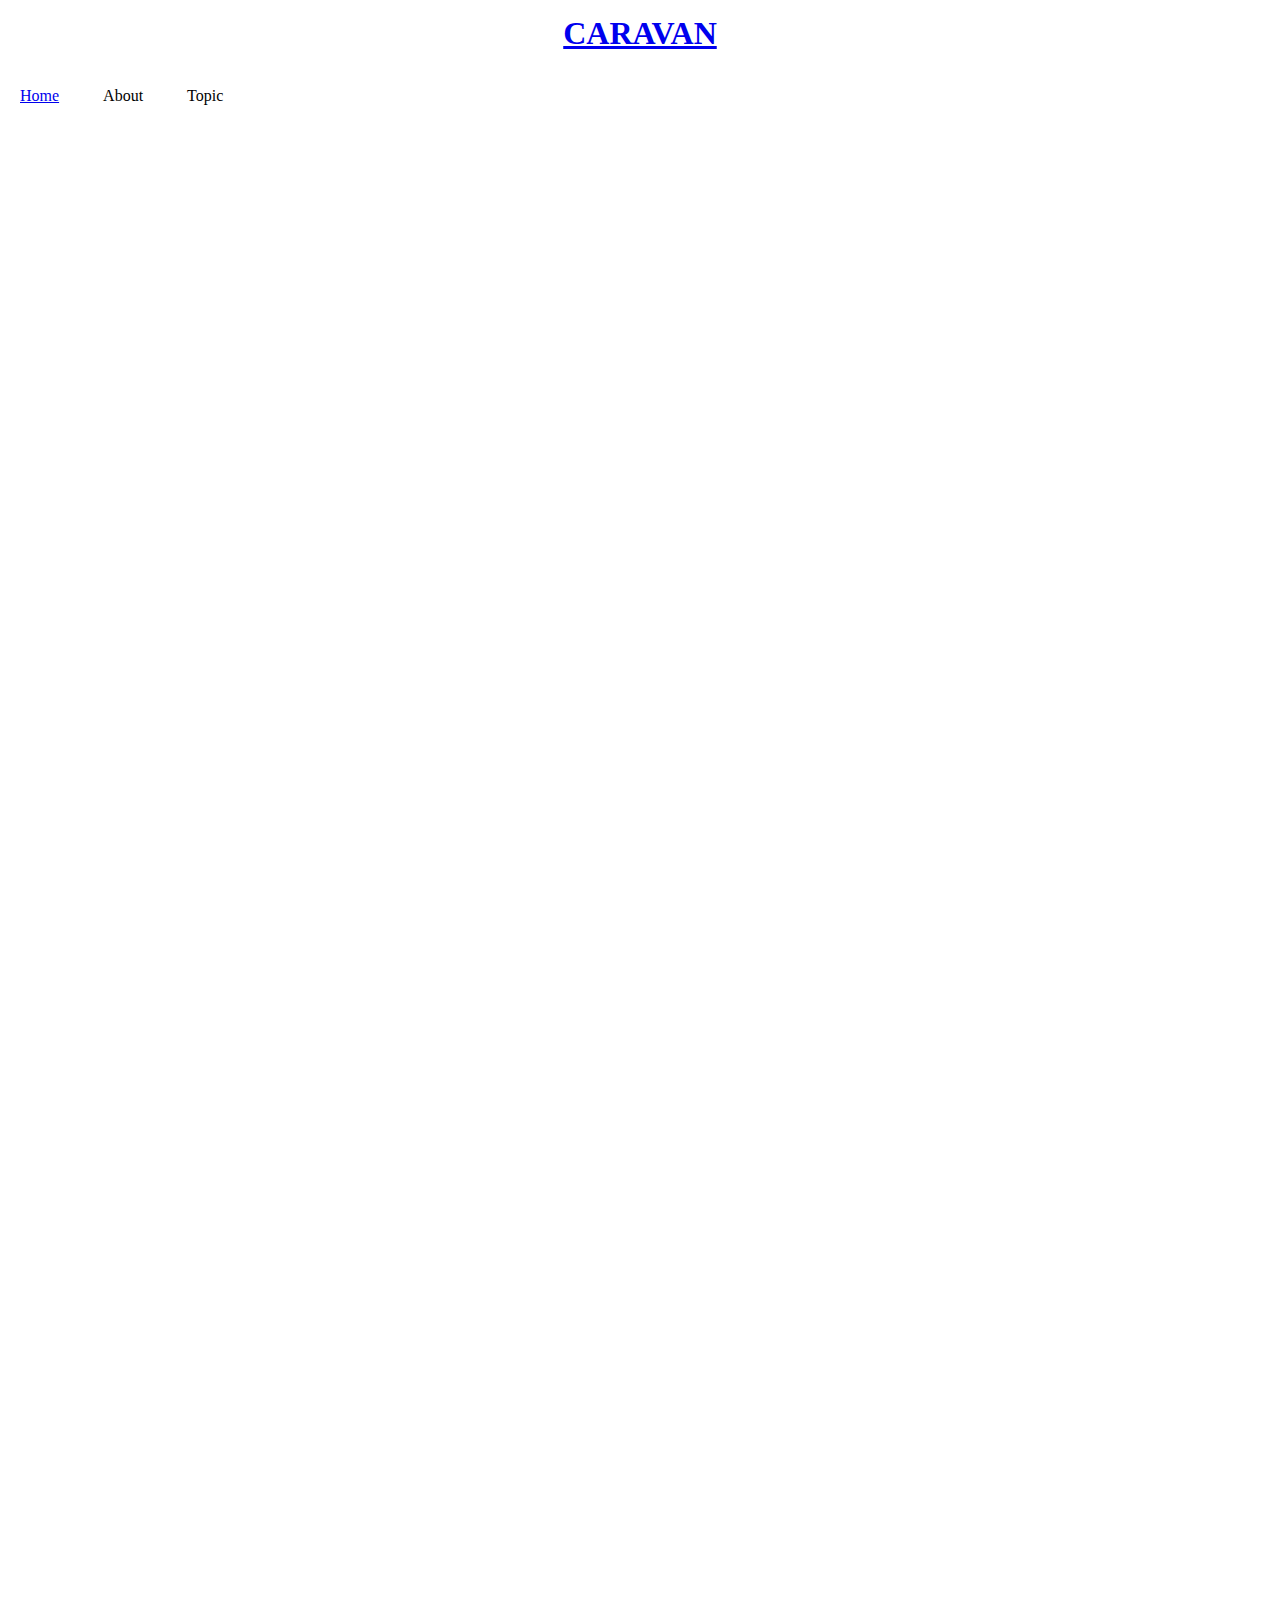
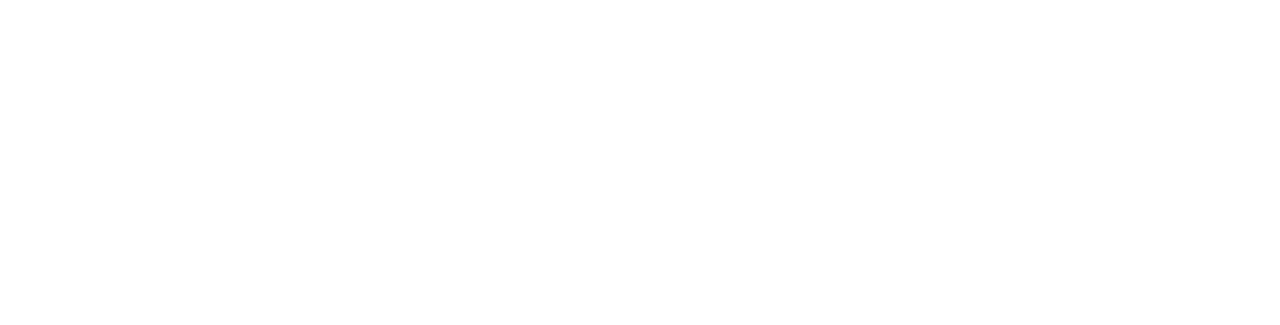
<file: chapter5_exercise/index.html>
<!DOCTYPE html>
<html lang="ja">
  <head>
    <meta charset="UTF-8" />
    <!-- CSSファイルの読み込み -->
    <link rel="stylesheet" href="style.css" />
    <title>CARAVAN</title>
  </head>

  <body>
    <!-- main-visual用のdiv -->
    <header>
      <h1 class="heading">
        <a href="index.html"> CARAVAN </a>
      </h1>
    </header>

    <nav>
      <ul class="nav-list"></ul>
      <li class="nav-list-item">
        <a href="index.html">Home</a>
      </li>
      <li class="nav-list-item">About</li>
      <li class="nav-list-item">Topic</li>
    </nav>

    <div class="main-visual">
      <div class="main-visual-content"></div>
    </div>

    <!-- main用のdiv -->
    <div class="main">
      <div class="blog"></div>
      <div class="sidebar"></div>
    </div>
    <footer></footer>
  </body>
</html>
</file>
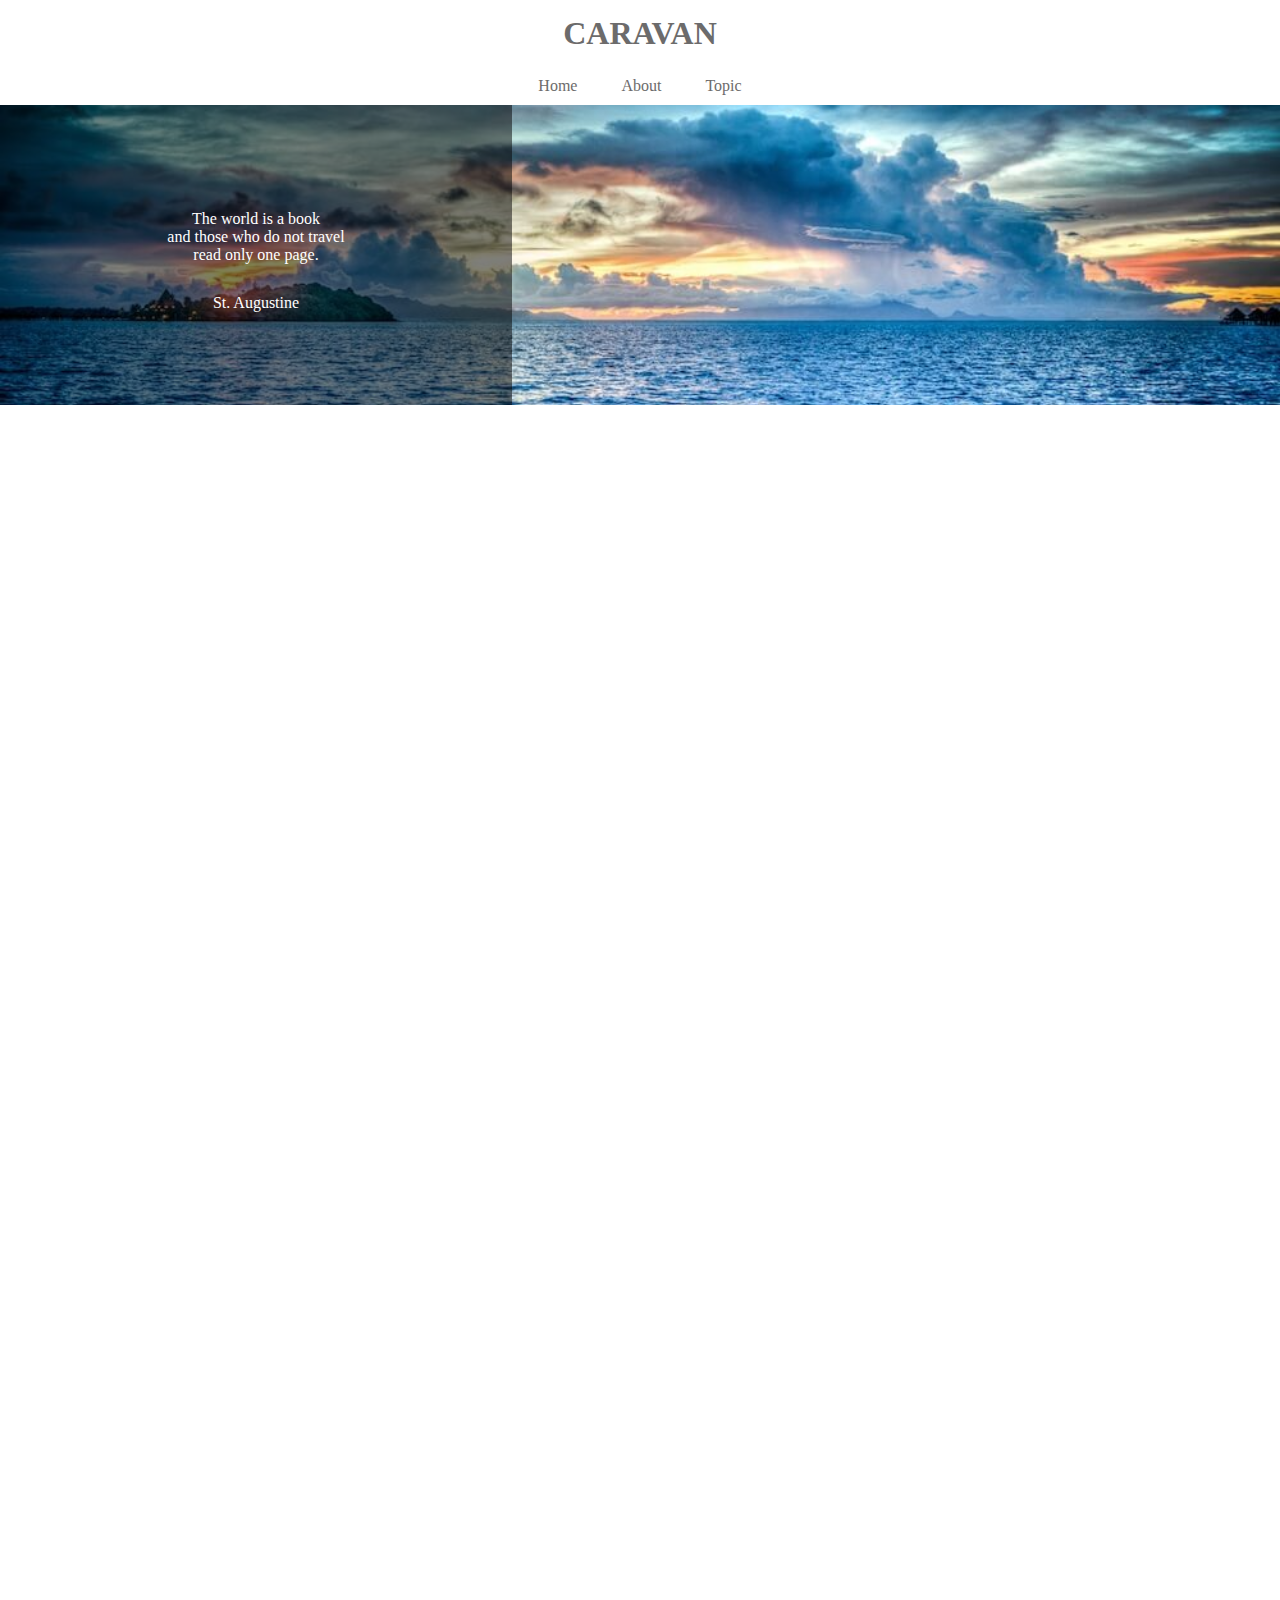
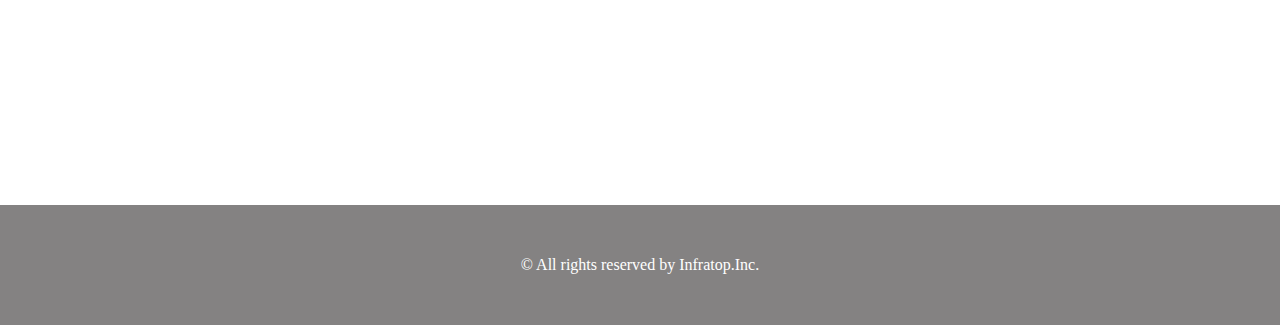
<file: chapter6_practice/index.html>
<!DOCTYPE html>
<html lang="ja">
  <head>
    <meta charset="UTF-8" />
    <!-- CSSファイルの読み込み -->
    <link rel="stylesheet" href="style.css" />
    <title>CARAVAN</title>
  </head>

  <body>
    <!-- header -->
    <header>
      <h1 class="heading">
        <a href="index.html"> CARAVAN </a>
      </h1>
    </header>

    <!-- navigation -->
    <nav>
      <ul class="nav-list">
        <li class="nav-list-item">
          <a href="index.html">Home</a>
        </li>
        <li class="nav-list-item">About</li>
        <li class="nav-list-item">Topic</li>
      </ul>
    </nav>

    <!-- main-visual用のdiv -->
    <div class="main-visual">
      <div class="main-visual-content">
        <!-- pタグ（と文字）を追加 -->
        <p class="main-visual-text">
          The world is a book<br />
          and those who do not travel<br />
          read only one page.
        </p>
        <p class="main-visual-name">St. Augustine</p>
      </div>
    </div>

    <!-- main用のdiv -->
    <div class="main">
      <div class="blog"></div>
      <div class="sidebar"></div>
    </div>

    <!-- footer -->
    <footer>
      <p class="footer-text">© All rights reserved by Infratop.Inc.</p>
    </footer>
  </body>
</html>
</file>
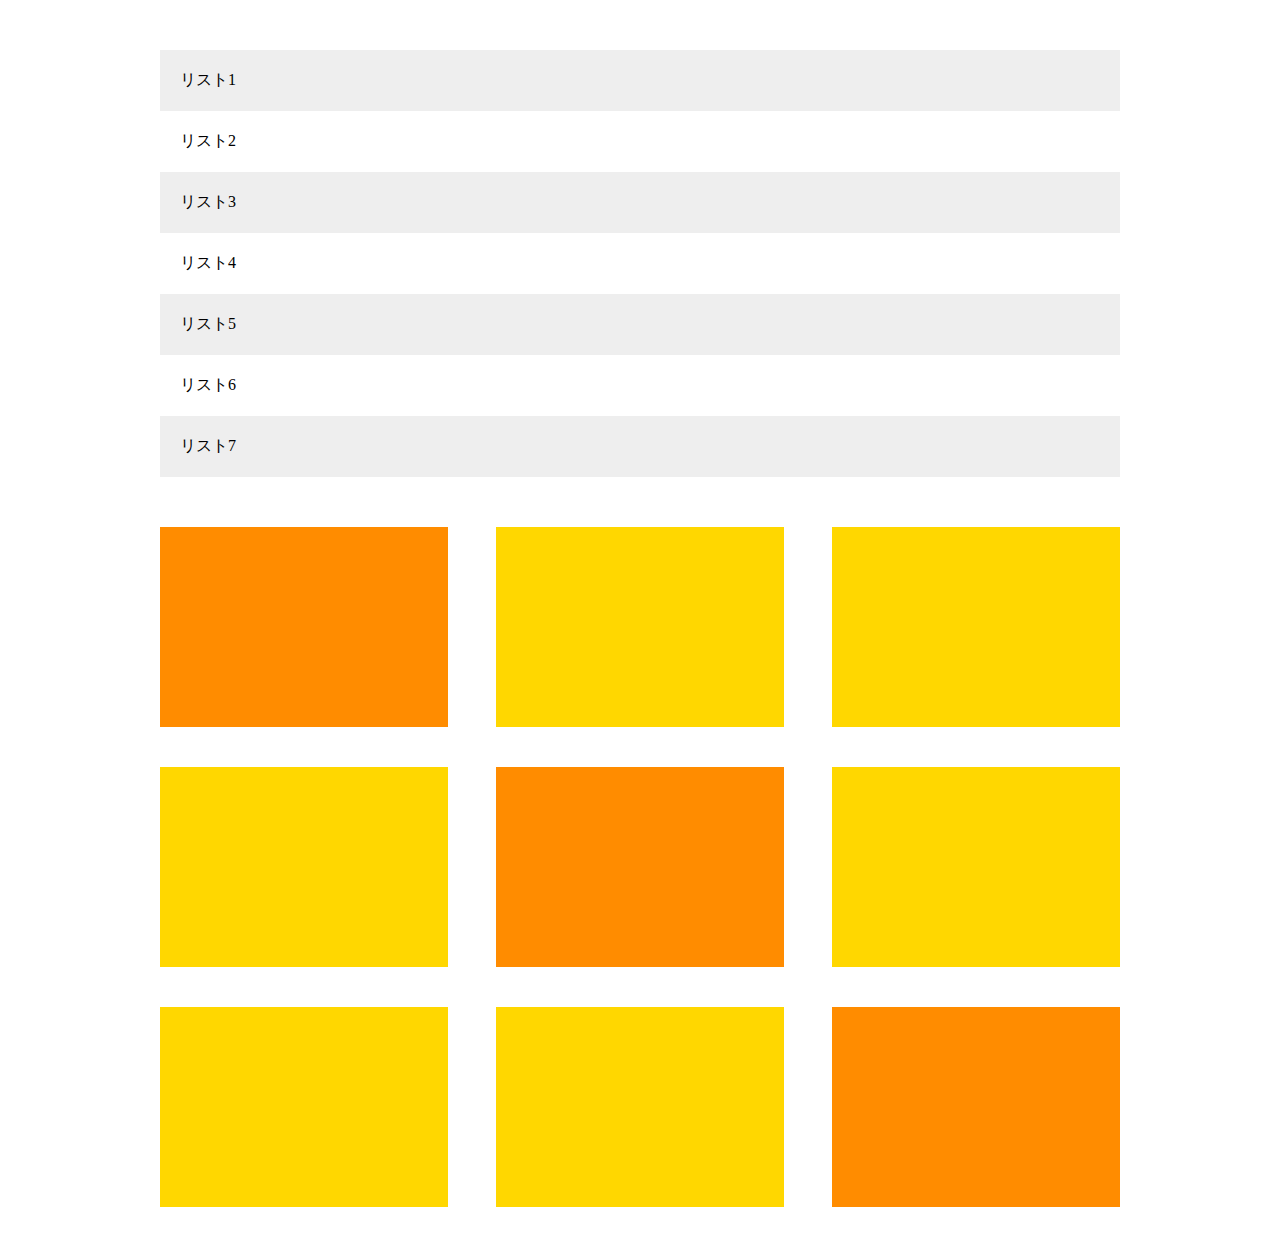
<file: chapter8_exercise/index.html>
<!DOCTYPE html>
<html lang="ja">
  <head>
    <meta charset="UTF-8" />
    <title>8章演習</title>
    <link rel="stylesheet" href="style.css" />
  </head>
  <body>
    <main>
      <ul class="item-list">
        <li class="item">リスト1</li>
        <li class="item">リスト2</li>
        <li class="item">リスト3</li>
        <li class="item">リスト4</li>
        <li class="item">リスト5</li>
        <li class="item">リスト6</li>
        <li class="item">リスト7</li>
      </ul>

      <div class="box-list">
        <div class="box"></div>
        <div class="box"></div>
        <div class="box"></div>
        <div class="box"></div>
        <div class="box"></div>
        <div class="box"></div>
        <div class="box"></div>
        <div class="box"></div>
        <div class="box"></div>
      </div>
    </main>
  </body>
</html>
</file>
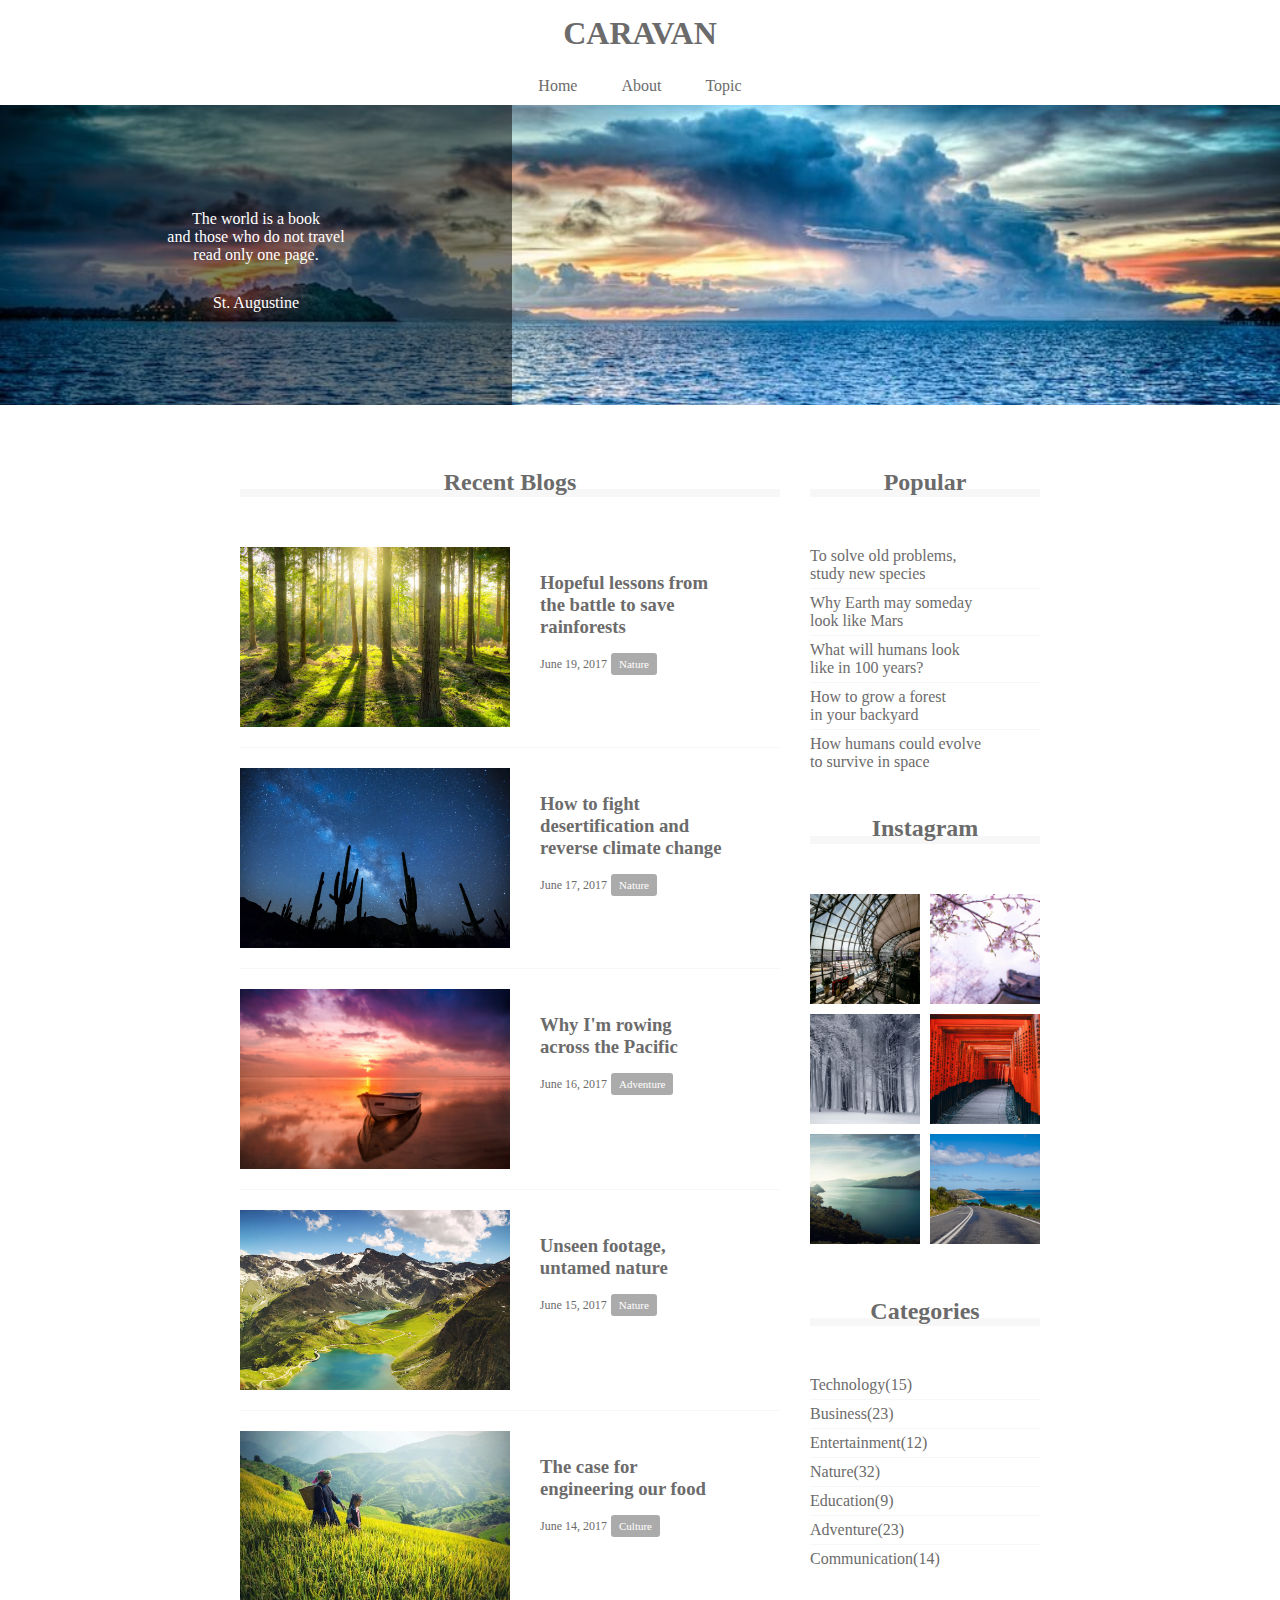
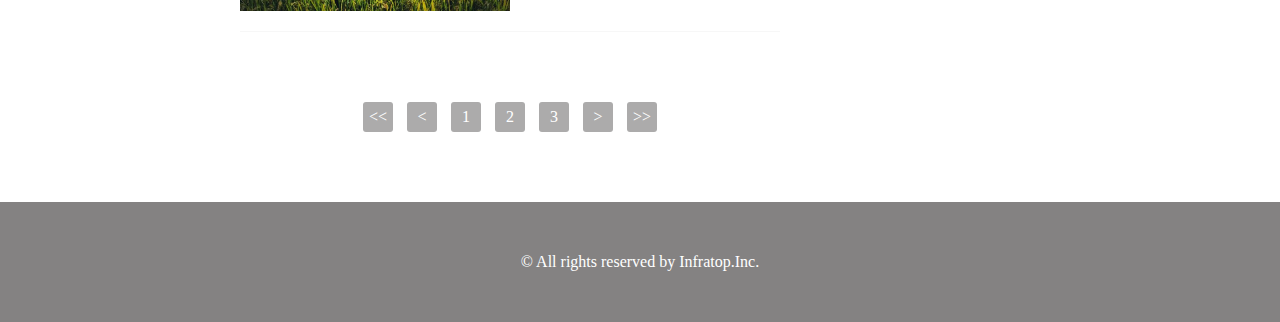
<file: chapter8_prctice/index.html>
<!DOCTYPE html>
<html lang="ja">
  <head>
    <meta charset="UTF-8" />
    <!-- CSSファイルの読み込み -->
    <link rel="stylesheet" href="style.css" />
    <title>CARAVAN</title>
  </head>

  <body>
    <!-- header -->
    <header>
      <h1 class="heading">
        <a href="index.html"> CARAVAN </a>
      </h1>
    </header>

    <!-- navigation -->
    <nav>
      <ul class="nav-list">
        <li class="nav-list-item">
          <a href="index.html">Home</a>
        </li>
        <li class="nav-list-item">About</li>
        <li class="nav-list-item">Topic</li>
      </ul>
    </nav>

    <!-- main-visual用のdiv -->
    <div class="main-visual">
      <div class="main-visual-content">
        <p class="main-visual-text">
          The world is a book<br />
          and those who do not travel<br />
          read only one page.
        </p>
        <p class="main-visual-name">St. Augustine</p>
      </div>
    </div>

    <!-- main用のdiv -->
    <main>
      <section class="blog">
        <h2 class="blog-heading">Recent Blogs</h2>
        <div class="blog-box">
          <div class="blog-item">
            <img class="blog-image" src="img/forest.jpg" />
            <section class="blog-text">
              <h3 class="blog-text-heading">
                <a href="single.html">
                  Hopeful lessons from<br />
                  the battle to save<br />
                  rainforests
                </a>
              </h3>
              <p class="blog-date">June 19, 2017</p>
              <span class="category">Nature</span>
            </section>
          </div>
          <div class="blog-item">
            <img class="blog-image" src="img/desert.jpg" />
            <section class="blog-text">
              <h3 class="blog-text-heading">
                <a href="single.html">
                  How to fight<br />
                  desertification and<br />
                  reverse climate change
                </a>
              </h3>
              <p class="blog-date">June 17, 2017</p>
              <span class="category">Nature</span>
            </section>
          </div>
          <div class="blog-item">
            <img class="blog-image" src="img/sunset.jpg" />
            <section class="blog-text">
              <h3 class="blog-text-heading">
                <a href="single.html">
                  Why I'm rowing<br />
                  across the Pacific
                </a>
              </h3>
              <p class="blog-date">June 16, 2017</p>
              <span class="category">Adventure</span>
            </section>
          </div>
          <div class="blog-item">
            <img class="blog-image" src="img/italy.jpg" />
            <section class="blog-text">
              <h3 class="blog-text-heading">
                <a href="single.html">
                  Unseen footage,<br />
                  untamed nature
                </a>
              </h3>
              <p class="blog-date">June 15, 2017</p>
              <span class="category">Nature</span>
            </section>
          </div>
          <div class="blog-item">
            <img class="blog-image" src="img/asia.jpg" />
            <section class="blog-text">
              <h3 class="blog-text-heading">
                <a href="single.html">
                  The case for<br />
                  engineering our food
                </a>
              </h3>
              <p class="blog-date">June 14, 2017</p>
              <span class="category">Culture</span>
            </section>
          </div>
        </div>
        <div class="pagination">
          <p><<</p>
          <p><</p>
          <p>1</p>
          <p>2</p>
          <p>3</p>
          <p>></p>
          <p>>></p>
        </div>
      </section>

      <div class="sidebar">
        <section class="popular">
          <h2 class="sidebar-heading common-heading">Popular</h2>
          <div class="sidebar-contents">
            <p class="popular-text">To solve old problems,<br />study new species</p>
            <p class="popular-text">Why Earth may someday<br />look like Mars</p>
            <p class="popular-text">What will humans look<br />like in 100 years?</p>
            <p class="popular-text">How to grow a forest<br />in your backyard</p>
            <p class="popular-text">How humans could evolve<br />to survive in space</p>
          </div>
        </section>
        <section class="instagram">
          <h2 class="instagram-heading common-heading">Instagram</h2>
          <div class="sidebar-contents">
            <div class="instagram-box"></div>
            <div class="instagram-box"></div>
            <div class="instagram-box"></div>
            <div class="instagram-box"></div>
            <div class="instagram-box"></div>
            <div class="instagram-box"></div>
          </div>
        </section>
        <section class="categories">
          <h2 class="categories-heading common-heading">Categories</h2>
          <div class="sidebar-contents">
            <p class="categories-text">Technology(15)</p>
            <p class="categories-text">Business(23)</p>
            <p class="categories-text">Entertainment(12)</p>
            <p class="categories-text">Nature(32)</p>
            <p class="categories-text">Education(9)</p>
            <p class="categories-text">Adventure(23)</p>
            <p class="categories-text">Communication(14)</p>
          </div>
        </section>
      </div>
    </main>

    <!-- footer -->
    <footer>
      <p class="footer-text">© All rights reserved by Infratop.Inc.</p>
    </footer>
  </body>
</html>
</file>
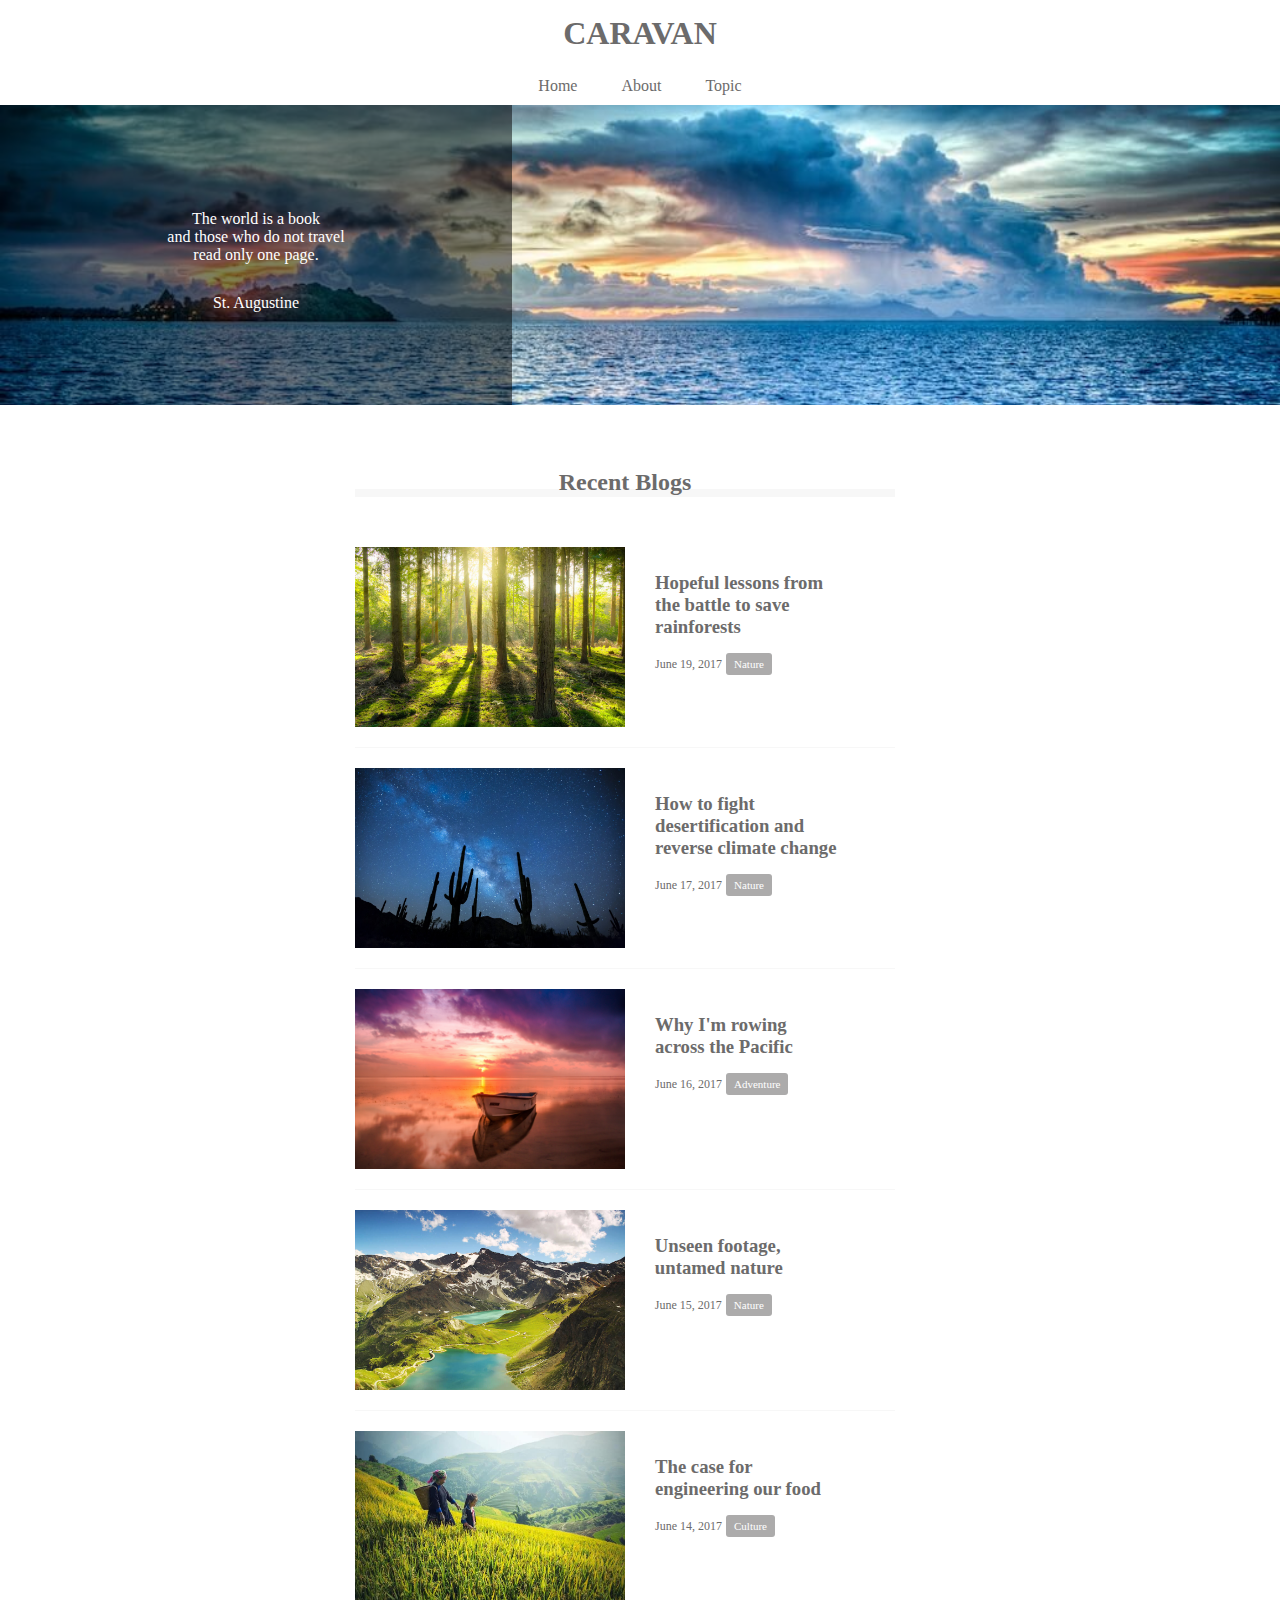
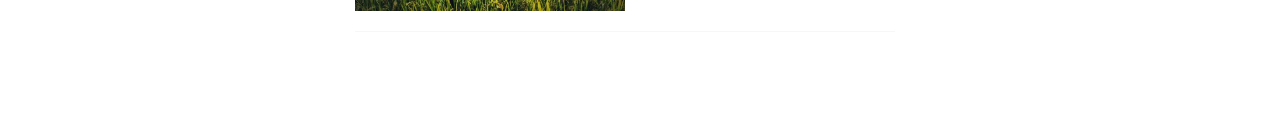
<file: chapter７_prctice/index.html>
<!DOCTYPE html>
<html lang="ja">
  <head>
    <meta charset="UTF-8" />
    <!-- CSSファイルの読み込み -->
    <link rel="stylesheet" href="style.css" />
    <title>CARAVAN</title>
  </head>

  <body>
    <!-- header -->
    <header>
      <h1 class="heading">
        <a href="index.html"> CARAVAN </a>
      </h1>
    </header>

    <!-- navigation -->
    <nav>
      <ul class="nav-list">
        <li class="nav-list-item">
          <a href="index.html">Home</a>
        </li>
        <li class="nav-list-item">About</li>
        <li class="nav-list-item">Topic</li>
      </ul>
    </nav>

    <!-- main-visual用のdiv -->
    <div class="main-visual">
      <div class="main-visual-content">
        <p class="main-visual-text">
          The world is a book<br />
          and those who do not travel<br />
          read only one page.
        </p>
        <p class="main-visual-name">St. Augustine</p>
      </div>
    </div>

    <!-- main用のdiv -->
    <main>
      <section class="blog">
        <h2 class="blog-heading">Recent Blogs</h2>

        <div class="blog-box">
          <div class="blog-item">
            <img class="blog-image" src="img/forest.jpg" />
            <section class="blog-text">
              <h3 class="blog-text-heading">
                <a href="single.html">
                  Hopeful lessons from<br />
                  the battle to save<br />
                  rainforests
                </a>
              </h3>
              <p class="blog-date">June 19, 2017</p>
              <span class="category">Nature</span>
            </section>
          </div>
          <div class="blog-item">
            <img class="blog-image" src="img/desert.jpg" />
            <section class="blog-text">
              <h3 class="blog-text-heading">
                <a href="single.html">
                  How to fight<br />
                  desertification and<br />
                  reverse climate change
                </a>
              </h3>
              <p class="blog-date">June 17, 2017</p>
              <span class="category">Nature</span>
            </section>
          </div>
          <div class="blog-item">
            <img class="blog-image" src="img/sunset.jpg" />
            <section class="blog-text">
              <h3 class="blog-text-heading">
                <a href="single.html">
                  Why I'm rowing<br />
                  across the Pacific
                </a>
              </h3>
              <p class="blog-date">June 16, 2017</p>
              <span class="category">Adventure</span>
            </section>
          </div>
          <div class="blog-item">
            <img class="blog-image" src="img/italy.jpg" />
            <section class="blog-text">
              <h3 class="blog-text-heading">
                <a href="single.html">
                  Unseen footage,<br />
                  untamed nature
                </a>
              </h3>
              <p class="blog-date">June 15, 2017</p>
              <span class="category">Nature</span>
            </section>
          </div>
          <div class="blog-item">
            <img class="blog-image" src="img/asia.jpg" />
            <section class="blog-text">
              <h3 class="blog-text-heading">
                <a href="single.html">
                  The case for<br />
                  engineering our food
                </a>
              </h3>
              <p class="blog-date">June 14, 2017</p>
              <span class="category">Culture</span>
            </section>
          </div>
        </div>
      </section>
    </main>
  </body>
</html>
</file>
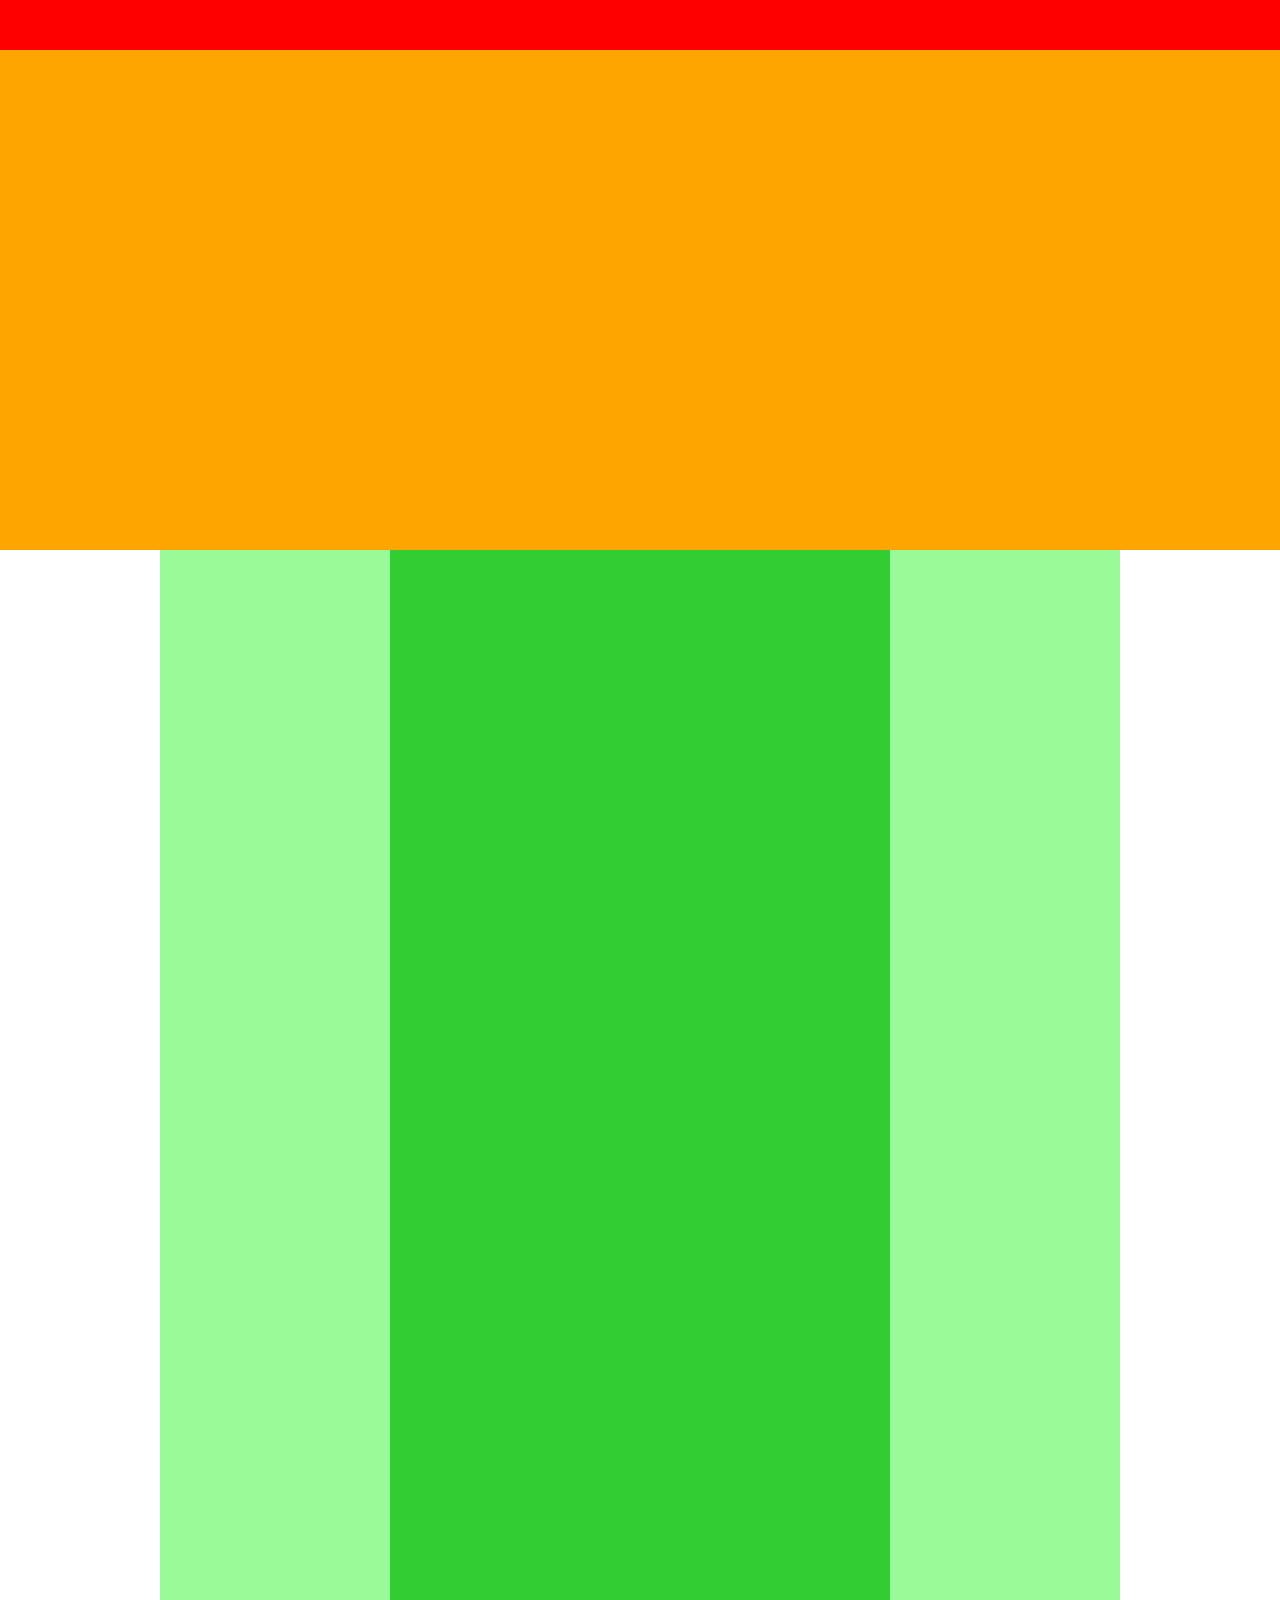
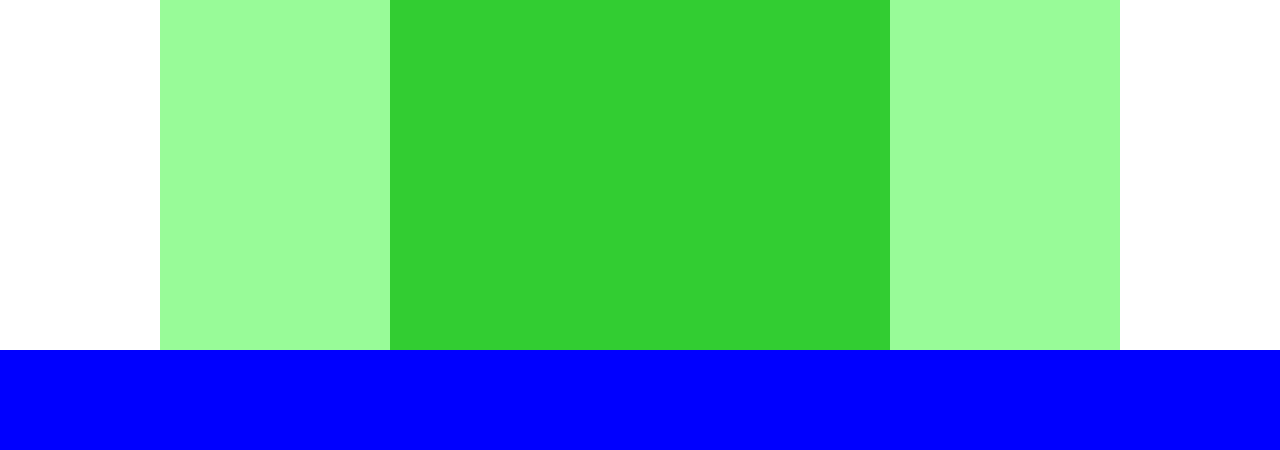
<file: chapter4_exercise/chapter4_answer/index.html>
<!DOCTYPE html>
<html lang="ja">
  <head>
    <meta charset="UTF-8" />
    <title>4章演習</title>
    <link rel="stylesheet" href="style.css" />
  </head>
  <body>
    <!-- header用のdiv -->
    <div class="header"></div>

    <!-- main-visual用のdiv -->
    <div class="main-visual"></div>

    <!-- main用のdiv -->
    <div class="main">
      <div class="sidebar-left"></div>
      <div class="blog"></div>
      <div class="sidebar-right"></div>
    </div>

    <!-- footer用のdiv -->
    <div class="footer"></div>
  </body>
</html>
</file>
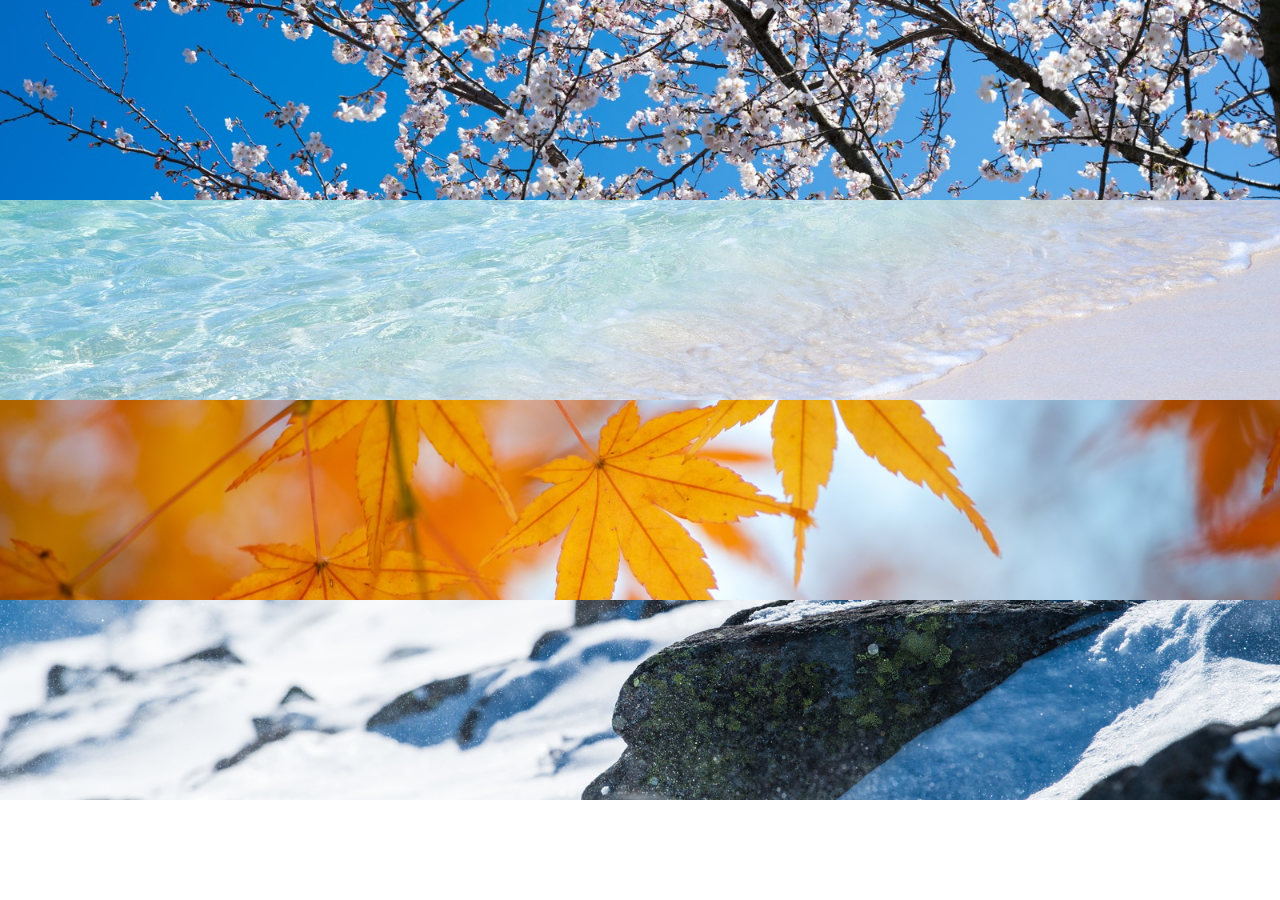
<file: chapter6_exercise /chapter6_answer/index.html>
<!DOCTYPE html>
<html lang="ja">
  <head>
    <meta charset="UTF-8" />
    <title>6章演習</title>
    <link rel="stylesheet" href="style.css" />
  </head>
  <body>
    <div class="box1"></div>

    <div class="box2"></div>

    <div class="box3"></div>

    <div class="box4"></div>
  </body>
</html>
</file>
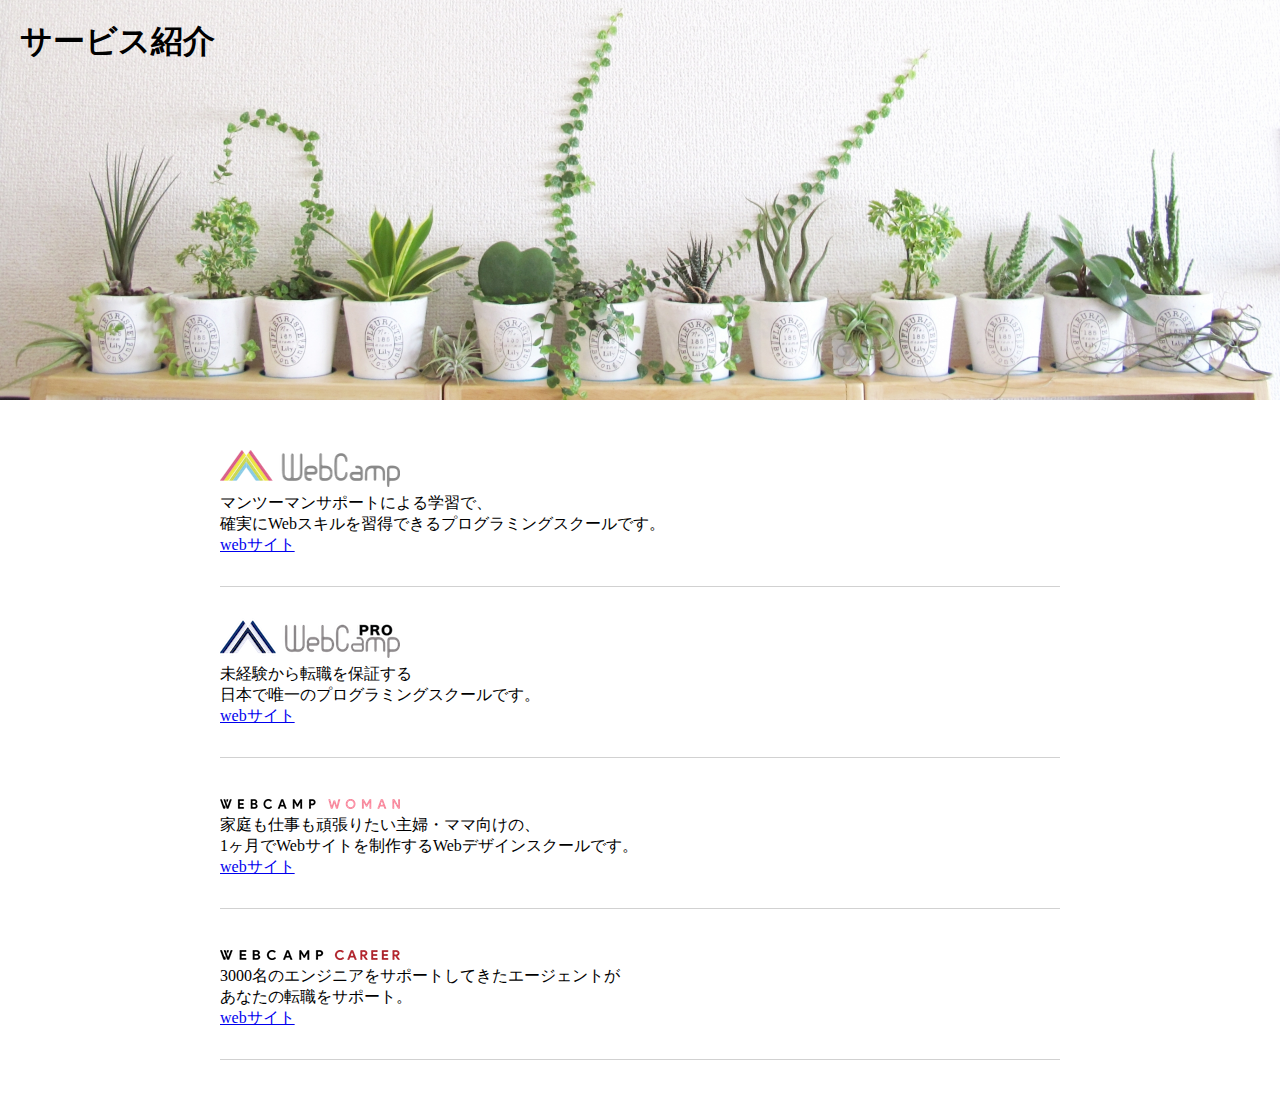
<file: chapter7_exercise/chapter7_answer/index.html>
<!DOCTYPE html>
<html lang="ja">
  <head>
    <meta charset="UTF-8" />
    <title>7章演習</title>
    <link rel="stylesheet" href="style.css" />
  </head>
  <body>
    <section class="main-visual">
      <h1 class="headline">サービス紹介</h1>
    </section>
    <main>
      <section class="service1">
        <h2><img src="img/wc-logo.png" alt="ロゴ" /></h2>
        <p>マンツーマンサポートによる学習で、<br />確実にWebスキルを習得できるプログラミングスクールです。</p>
        <a href="https://web-camp.io/">webサイト</a>
      </section>

      <section class="service2">
        <h2><img src="img/wcp-logo.png" alt="ロゴ" /></h2>
        <p>未経験から転職を保証する<br />日本で唯一のプログラミングスクールです。</p>
        <a href="http://web-camp.io/pro/">webサイト</a>
      </section>

      <section class="service3">
        <h2><img src="img/wcw-logo.png" alt="ロゴ" /></h2>
        <p>家庭も仕事も頑張りたい主婦・ママ向けの、<br />1ヶ月でWebサイトを制作するWebデザインスクールです。</p>
        <a href="http://web-camp.io/woman/">webサイト</a>
      </section>

      <section class="service4">
        <h2><img src="img/wcc-logo.png" alt="ロゴ" /></h2>
        <p>3000名のエンジニアをサポートしてきたエージェントが<br />あなたの転職をサポート。</p>
        <a href="http://web-camp.io/career/">webサイト</a>
      </section>
    </main>
  </body>
</html>
</file>
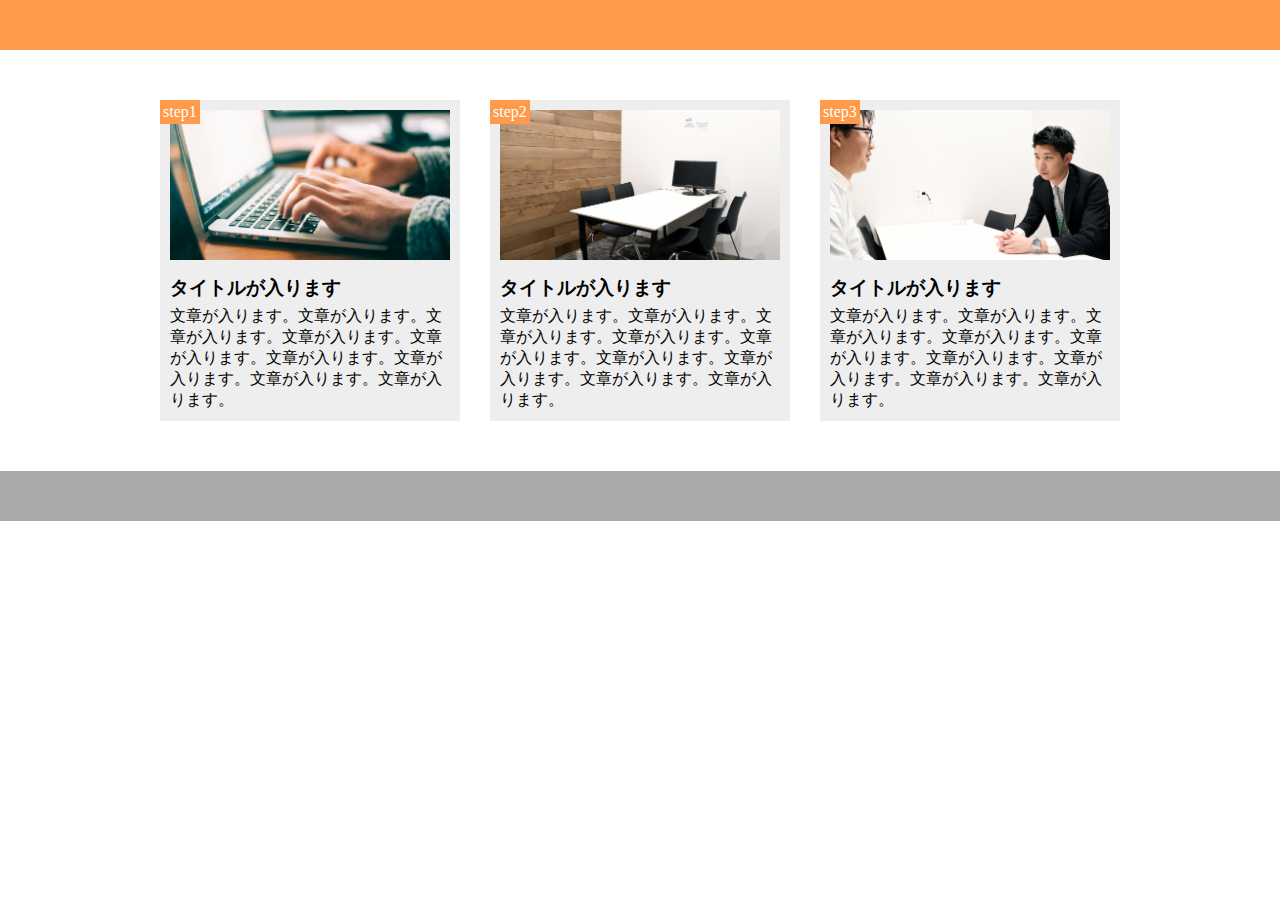
<file: chapter9_exercise/chapter9_answer/index.html>
<!DOCTYPE html>
<html lang="ja">
  <head>
    <meta charset="UTF-8" />
    <title>9章演習</title>
    <link rel="stylesheet" href="style.css" />
  </head>
  <body>
    <header></header>
    <main>
      <div class="step-box">
        <div class="step-img1"></div>
        <span class="step-num">step1</span>
        <h3 class="title">タイトルが入ります</h3>
        <p class="text">
          文章が入ります。文章が入ります。文章が入ります。文章が入ります。文章が入ります。文章が入ります。文章が入ります。文章が入ります。文章が入ります。
        </p>
      </div>

      <div class="step-box">
        <div class="step-img2"></div>
        <span class="step-num">step2</span>
        <h3 class="title">タイトルが入ります</h3>
        <p class="text">
          文章が入ります。文章が入ります。文章が入ります。文章が入ります。文章が入ります。文章が入ります。文章が入ります。文章が入ります。文章が入ります。
        </p>
      </div>

      <div class="step-box">
        <div class="step-img3"></div>
        <span class="step-num">step3</span>
        <h3 class="title">タイトルが入ります</h3>
        <p class="text">
          文章が入ります。文章が入ります。文章が入ります。文章が入ります。文章が入ります。文章が入ります。文章が入ります。文章が入ります。文章が入ります。
        </p>
      </div>
    </main>
    <footer></footer>
  </body>
</html>
</file>
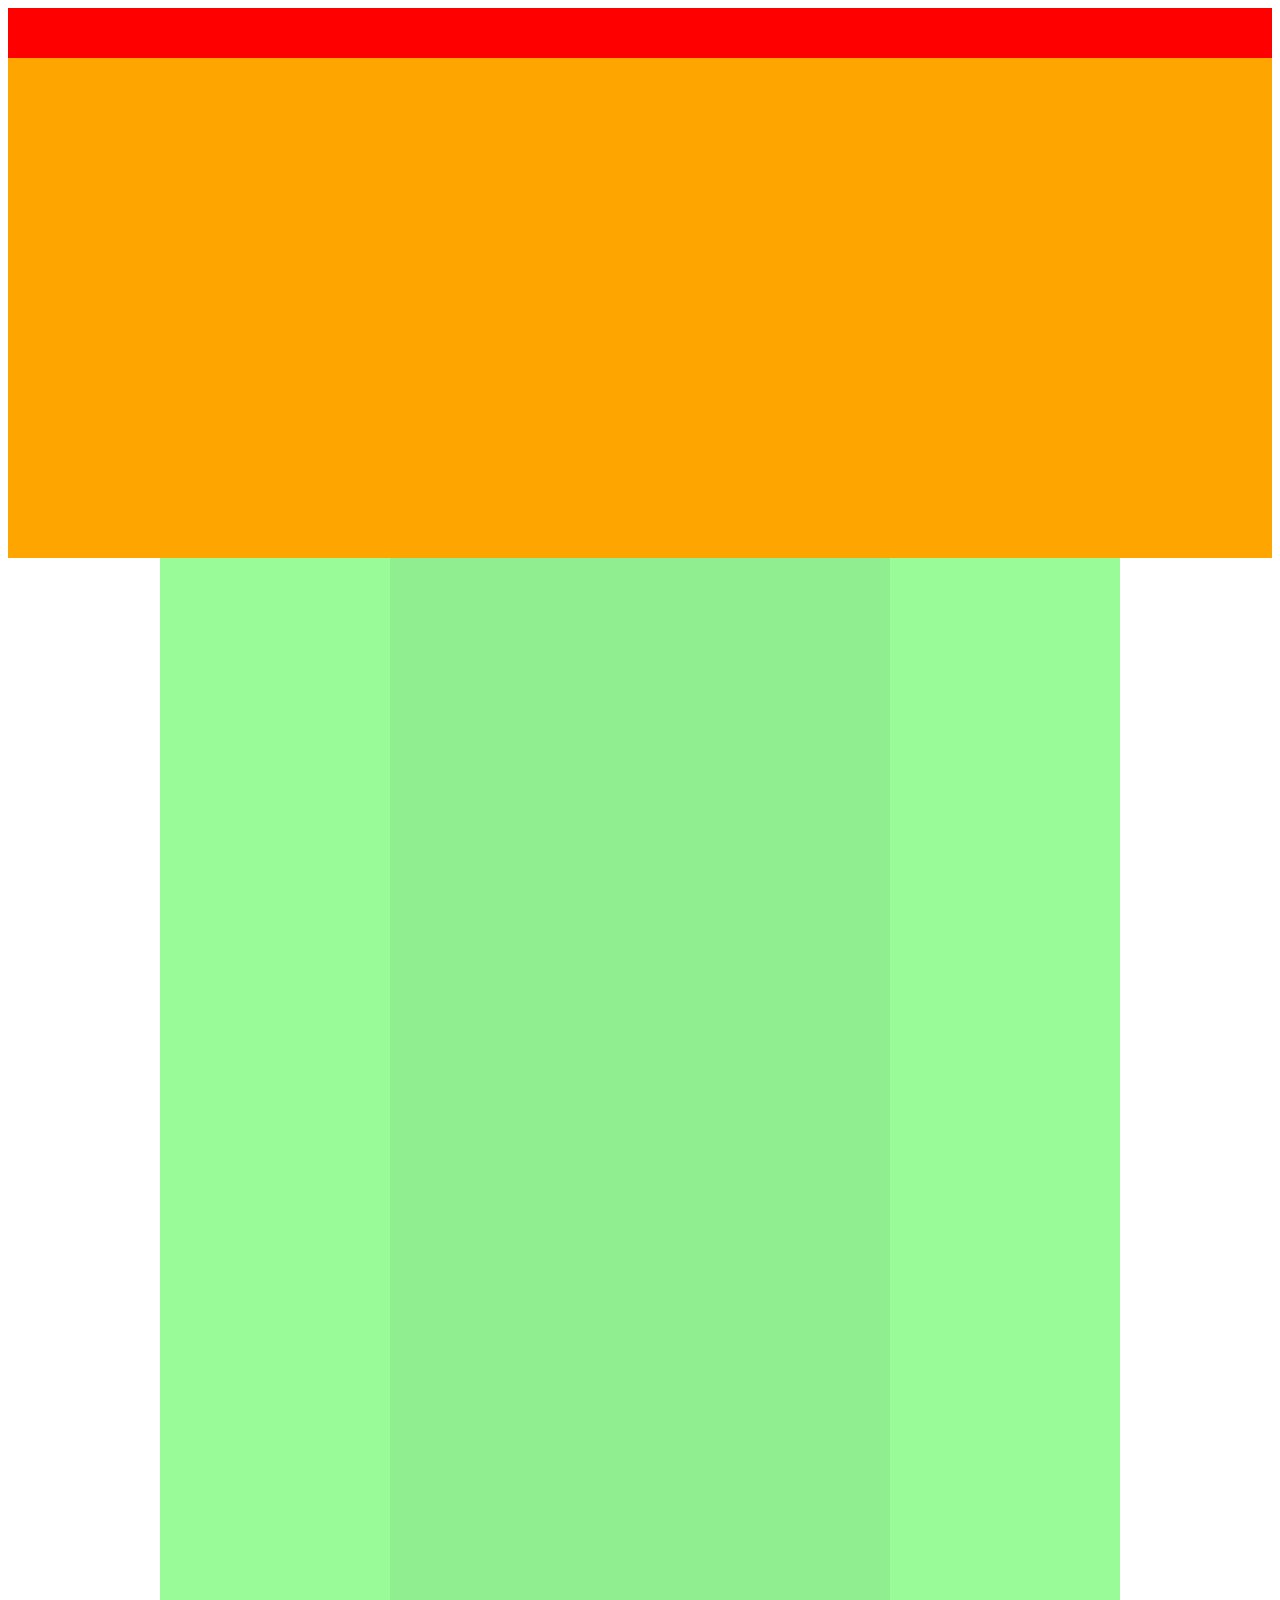
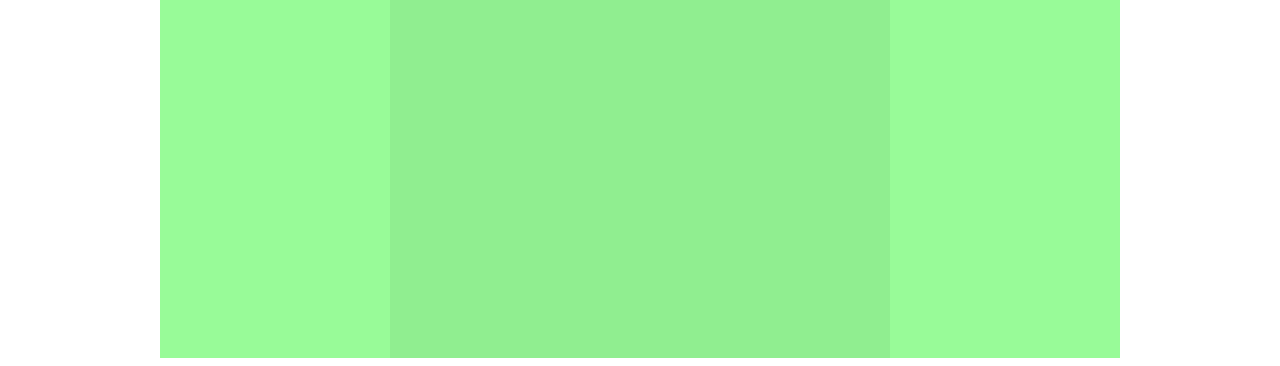
<file: chapter4_exercise/chapter4_exercise.html>
<!DOCTYPE html>
<html lang="ja">
<head>
  <meta charset="UTF-8">
  <link rel="stylesheet" href="chapter4_exercise.css" />
  <title>4章実習</title>
</head>
<body>
  <div class="header"></div>
  <div class="main-visual"></div>
  <div class="main">
    <div class="sidebar-left"></div>
    <div class="blog"></div>
    <div class="sidebar-right"></div>
  </div>
  <div class="footer"></div>
</body>
</html>
</file>
<file: chapter5_exercise/style.css>
/* ブラウザがそれぞれ持っているCSSをリセットするための記述 */
* {
  margin: 0;
  padding: 0;
  box-sizing: border-box;
}

header {
  width: 90%; /* 横幅90% */
  padding: 15px 0;
  margin: 0 auto;
  text-align: center;
}

header .heading {
  /* headerタグ内のheadingクラスにのみ反映される */
  font-size: 32px;
}

.nav-list {
  text-align: center;
  padding: 10px 0;
  margin: 0 auto;
}

.nav-list-item {
  list-style: none;
  display: inline-block;
  margin: 0 20px;
}

.main-visual {
  width: 100%; /* 横幅いっぱい */
  height: 300px; /* 高さ300px */
}

.main-visual-content {
  width: 350px; /* 横幅350px */
  height: 300px; /* 親の高さに揃える */
}

.main {
  width: 840px; /* 横幅840px */
  display: flex; /* Flexboxの利用 */
  justify-content: center; /* 子要素の横並び・中央寄せ */
  margin: 0 auto; /* 中央寄せ（左右に余白がないとできない） */
}

.blog {
  width: 600px; /* 横幅600px */
  height: 1400px; /* 高さ1400px */
}

.sidebar {
  width: 240px; /* 横幅240px */
  height: 1400px; /* 高さ1400px */
}

footer {
  width: 100%; /* 横幅 */
  height: 120px; /* 高さ */
}
</file>
<file: chapter6_practice/style.css>
/* ブラウザがそれぞれ持っているCSSをリセットするための記述 */
* {
  margin: 0;
  padding: 0;
  box-sizing: border-box;
  color: #6c6b6b;
}

a {
  text-decoration: none;
}

header {
  width: 90%; /* 横幅90% */
  padding: 15px 0;
  margin: 0 auto;
  text-align: center;
}

header .heading {
  /* headerタグ内のheadingクラスにのみ反映される */
  font-size: 32px;
}

.nav-list {
  text-align: center;
  padding: 10px 0;
  margin: 0 auto;
}

.nav-list-item {
  list-style: none;
  display: inline-block;
  margin: 0 20px;
}

.main-visual {
  width: 100%; /* 横幅いっぱい */
  height: 300px; /* 高さ300px */
  background-image: url(img/mv.jpg);
  background-size: cover; /* 縦横比を維持したまま背景領域を埋め尽くす */
  background-position: center; /* 背景画像を中央に配置 */
}

.main-visual-content {
  width: 40%; /* 横幅40% */
  height: 300px; /* 親の高さに揃える */
  background-color: rgba(0, 0, 0, 0.5); /* 背景色を半透明の黒にする */
  text-align: center; /* 文字を中央揃えにする */
  padding-top: 105px; /* 上側の内側余白で垂直方向の位置を調整 */
}

.main-visual-text {
  color: #fff; /* 文字色を白に変更 */
}

.main-visual-name {
  margin-top: 30px; /* 上側の外側の余白 */
  color: #fff; /* 文字色を白に変更 */
}

.main {
  width: 100%; /* 横幅840px */
  display: flex; /* Flexboxの利用 */
  justify-content: center; /* 要素の横並び・中央寄せ */
  margin: 0 auto;
}

.blog {
  width: 600px; /* 横幅600px */
  height: 1400px; /* 高さ1400px */
}

.sidebar {
  width: 240px; /* 横幅240px */
  height: 1400px; /* 高さ1400px */
}

footer {
  width: 100%;
  height: 120px;
  text-align: center;
  line-height: 120px;
  background-color: #848282;
}

.footer-text {
  color: #fff;
}
</file>
<file: chapter8_exercise/style.css>
* {
  margin: 0;
  padding: 0;
  box-sizing: border-box;
}

main {
  width: 960px;
  margin: 50px auto;
}

.item-list {
  margin-bottom: 50px;
}

.item {
  padding: 20px;
  list-style: none;
}

.item:nth-child(odd) {
  background-color: #eee;
}

.box-list {
  display: flex;
  flex-wrap: wrap;
}

.box {
  background-color: #ffd700;
  width: 30%;
  height: 200px;
  margin-right: 5%;
  margin-bottom: 40px;
}

.box:first-child,
.box:nth-child(5),
/* 最後の要素 */
.box:last-child {
  background-color: #ff8c00;
}

.box:nth-child(3n) {
  margin-right: 0;
}

.box:nth-last-child(-n + 3) {
  margin-bottom: 0;
}
</file>
<file: chapter8_prctice/style.css>
/* ブラウザがそれぞれ持っているCSSをリセットするための記述 */
* {
  margin: 0;
  padding: 0;
  box-sizing: border-box;
  color: #6c6b6b;
}

a {
  text-decoration: none;
}

header {
  width: 90%; /* 横幅90% */
  padding: 15px 0;
  margin: 0 auto;
  text-align: center;
}

header .heading {
  /* headerタグ内のheadingクラスにのみ反映される */
  font-size: 32px;
}

.nav-list {
  text-align: center;
  padding: 10px 0;
  margin: 0 auto;
}

.nav-list-item {
  list-style: none;
  display: inline-block;
  margin: 0 20px;
}

.main-visual {
  width: 100%; /* 横幅いっぱい */
  height: 300px; /* 高さ300px */
  background-image: url(img/mv.jpg);
  background-size: cover; /* 縦横比を維持したまま背景領域を埋め尽くす */
  background-position: center; /* 背景画像を中央に配置 */
}

.main-visual-content {
  width: 40%; /* 横幅40% */
  height: 300px; /* 親の高さに揃える */
  background-color: rgba(0, 0, 0, 0.5); /* 背景色を半透明の黒にする */
  text-align: center; /* 文字を中央揃えにする */
  padding-top: 105px; /* 上側の内側余白で垂直方向の位置を調整 */
}

.main-visual-text {
  color: #fff; /* 文字色を白に変更 */
}

.main-visual-name {
  margin-top: 30px; /* 上側の外側の余白 */
  color: #fff; /* 文字色を白に変更 */
}

main {
  width: 800px; /* 横幅800px */
  display: flex; /* Flexboxの利用 */
  justify-content: center; /* 要素の横並び・中央寄せ */
  margin: 0 auto; /* 要素の中央揃え */
  padding: 70px 0; /* 上下に70px、左右に0pxの内側余白 */
}

.blog {
  width: 540px;
  margin-right: 30px; /* 領域の右側余白 */
}

.blog-heading {
  border-bottom: 8px solid #f7f7f7;
  text-align: center;
  line-height: 0.6;
}

.blog-box {
  padding-top: 50px;
}

.blog-item {
  padding-bottom: 20px;
  margin-bottom: 20px;
  border-bottom: 1px solid #f7f7f7;
  display: flex;
  justify-content: flex-start;
}

.blog-image {
  height: 180px;
}

.blog-text {
  padding: 25px 0 0 30px;
}

.blog-text-heading {
  padding-bottom: 15px;
}

.blog-date {
  font-size: 12px;
  display: inline-block;
}

.category {
  display: inline-block;
  padding: 5px 8px;
  background-color: #acabab;
  border-radius: 3px;
  color: #fff;
  font-size: 11px;
}

.pagination {
  text-align: center;
  padding-top: 50px;
}

.pagination p {
  display: inline-block;
  width: 30px;
  height: 30px;
  margin: 0 5px;
  color: #fff;
  background-color: #acabab;
  border-radius: 3px;
  line-height: 30px;
}

.sidebar {
  width: 230px;
}

.common-heading {
  border-bottom: 8px solid #f7f7f7;
  text-align: center;
  line-height: 0.6;
}

.sidebar-contents {
  padding: 50px 0;
}

.popular-text,
.categories-text {
  padding-bottom: 5px;
  border-bottom: 1px solid #f7f7f7;
  margin-bottom: 5px;
}

.popular-text:last-child,
.categories-text:last-child {
  margin: 0;
  padding: 0;
  border: none;
}

.instagram .sidebar-contents {
  display: flex;
  flex-wrap: wrap;
}

.instagram-box {
  width: 110px;
  padding-top: 110px;
  background-size: cover;
  background-position: center;
  margin-bottom: 10px;
}

.instagram-box:nth-child(odd) {
  margin-right: 10px;
}

.instagram-box:nth-child(1) {
  background-image: url(img/airport.jpg);
}

.instagram-box:nth-child(2) {
  background-image: url(img/japan.jpg);
}

.instagram-box:nth-child(3) {
  background-image: url(img/snow.jpg);
}

.instagram-box:nth-child(4) {
  background-image: url(img/japan2.jpg);
}

.instagram-box:nth-child(5) {
  background-image: url(img/lake.jpg);
}

.instagram-box:nth-child(6) {
  background-image: url(img/road.jpg);
}

footer {
  width: 100%;
  height: 120px;
  text-align: center;
  line-height: 120px;
  background-color: #848282;
}

.footer-text {
  color: #fff;
}
</file>
<file: chapter７_prctice/style.css>
/* ブラウザがそれぞれ持っているCSSをリセットするための記述 */
* {
  margin: 0;
  padding: 0;
  box-sizing: border-box;
  color: #6c6b6b;
}

a {
  text-decoration: none;
}

header {
  width: 90%; /* 横幅90% */
  padding: 15px 0;
  margin: 0 auto;
  text-align: center;
}

header .heading {
  /* headerタグ内のheadingクラスにのみ反映される */
  font-size: 32px;
}

.nav-list {
  text-align: center;
  padding: 10px 0;
  margin: 0 auto;
}

.nav-list-item {
  list-style: none;
  display: inline-block;
  margin: 0 20px;
}

.main-visual {
  width: 100%; /* 横幅いっぱい */
  height: 300px; /* 高さ300px */
  background-image: url(img/mv.jpg);
  background-size: cover; /* 縦横比を維持したまま背景領域を埋め尽くす */
  background-position: center; /* 背景画像を中央に配置 */
}

.main-visual-content {
  width: 40%; /* 横幅40% */
  height: 300px; /* 親の高さに揃える */
  background-color: rgba(0, 0, 0, 0.5); /* 背景色を半透明の黒にする */
  text-align: center; /* 文字を中央揃えにする */
  padding-top: 105px; /* 上側の内側余白で垂直方向の位置を調整 */
}

.main-visual-text {
  color: #fff; /* 文字色を白に変更 */
}

.main-visual-name {
  margin-top: 30px; /* 上側の外側の余白 */
  color: #fff; /* 文字色を白に変更 */
}

main {
  width: 800px; /* 横幅800px */
  display: flex; /* Flexboxの利用 */
  justify-content: center; /* 要素の横並び・中央寄せ */
  margin: 0 auto; /* 要素の中央揃え */
  padding: 70px 0; /* 上下に70px、左右に0pxの内側余白 */
}

.blog {
  width: 540px;
  margin-right: 30px; /* 領域の右側余白 */
}

.blog-heading {
  border-bottom: 8px solid #f7f7f7;
  text-align: center;
  line-height: 0.6;
}

.blog-box {
  padding-top: 50px;
}
.blog-item {
  padding-bottom: 20px;
  margin-bottom: 20px;
  border-bottom: 1px solid #f7f7f7;
  display: flex;
  justify-content: flex-start;
}

.blog-image {
  height: 180px;
}

.blog-text {
  padding: 25px 0 0 30px;
}

.blog-text-heading {
  padding-bottom: 15px;
}
.blog-date {
  font-size: 12px;
  display: inline-block;
}

.category {
  display: inline-block;
  padding: 5px 8px;
  background-color: #acabab;
  border-radius: 3px;
  color: #fff;
  font-size: 11px;
}

.sidebar {
  width: 230px;
}

footer {
  width: 100%;
  height: 120px;
  text-align: center;
  line-height: 120px;
  background-color: #848282;
}

.footer-text {
  color: #fff;
}
</file>
<file: chapter4_exercise/chapter4_answer/style.css>
* {
  margin: 0;
  padding: 0;
  box-sizing: border-box;
}

.main-visual {
  width: 100%;
  height: 500px;
  background-color: orange;
}

.header {
  width: 100%;
  height: 50px;
  background-color: red;
}

.main {
  width: 960px;
  margin: 0 auto;
  display: flex;
  justify-content: center;
}

.sidebar-left {
  width: 230px;
  height: 1400px;
  background-color: palegreen;
}

.blog {
  width: 500px;
  height: 1400px;
  background-color: limegreen;
}

.sidebar-right {
  width: 230px;
  height: 1400px;
  background-color: palegreen;
}

.footer {
  width: 100%;
  height: 100px;
  background-color: blue;
}
</file>
<file: chapter6_exercise /chapter6_answer/style.css>
* {
  margin: 0;
  padding: 0;
  box-sizing: border-box;
}

.box1 {
  height: 200px;
  background-image: url(img/box1.jpg);
  background-size: cover;
  background-position: center;
}

.box2 {
  height: 200px;
  background-image: url(img/box2.jpg);
  background-size: cover;
  background-position: center;
}

.box3 {
  height: 200px;
  background-image: url(img/box3.jpg);
  background-size: cover;
  background-position: center;
}

.box4 {
  height: 200px;
  background-image: url(img/box4.jpg);
  background-size: cover;
  background-position: center;
}
</file>
<file: chapter7_exercise/chapter7_answer/style.css>
* {
  margin: 0;
  padding: 0;
  box-sizing: border-box;
}

.main-visual {
  height: 400px;
  width: 100%;
  background-image: url(img/mv.jpg);
  background-size: cover;
  background-position: bottom;
}

.headline {
  padding: 20px;
}

main {
  width: 840px;
  margin: 50px auto;
}

.service1 {
  margin-bottom: 30px;
  border-bottom: 1px solid #d1d1d1;
  padding-bottom: 30px;
}

.service2 {
  margin-bottom: 30px;
  border-bottom: 1px solid #d1d1d1;
  padding-bottom: 30px;
}

.service3 {
  margin-bottom: 30px;
  border-bottom: 1px solid #d1d1d1;
  padding-bottom: 30px;
}

.service4 {
  border-bottom: 1px solid #d1d1d1;
  padding-bottom: 30px;
}
</file>
<file: chapter9_exercise/chapter9_answer/style.css>
* {
  box-sizing: border-box;
  margin: 0;
  padding: 0;
}

header {
  height: 50px;
  background-color: #ff9a4b;
}

main {
  width: 960px;
  margin: 50px auto;
  display: flex;
}

.step-box {
  width: 300px;
  margin-right: 30px;
  padding: 10px;
  position: relative;
  background-color: #eee;
}

.step-box:last-child {
  margin-right: 0;
}

.step-img1 {
  height: 150px;
  background-image: url(img/flow01.png);
  background-position: bottom;
  background-size: cover;
}

.step-img2 {
  height: 150px;
  background-image: url(img/flow02.png);
  background-position: bottom;
  background-size: cover;
}

.step-img3 {
  height: 150px;
  background-image: url(img/flow03.png);
  background-position: bottom;
  background-size: cover;
}

.step-num {
  padding: 3px;
  position: absolute;
  top: 0;
  left: 0;
  background-color: #ff9a4b;
  color: #fff;
}

.title {
  margin: 15px 0 5px;
}

footer {
  height: 50px;
  background-color: #aaa;
}
</file>
<file: chapter4_exercise/chapter4_exercise.css>
.header {
  width: 100%; /* 横幅いっぱい */
  height: 50px; /* 高さ120px */
  background-color: red; /* 背景色red */
}

.main-visual{
  width: 100%;
  height: 500px;
  background-color: orange;
}

.main {
  width: 960px;
  margin: 0 auto;
  display: flex;
  justify-content: center;
}

.sidebar-left {
  width: 230px;
  height: 1400px;
  background-color: palegreen;
}

.blog{
  width: 500px;
  height: 1400px;
  background-color:lightgreen;
}

.sidebar-right{
  width: 230px;
  height: 1400px;
  background-color: palegreen;
}
</file>
